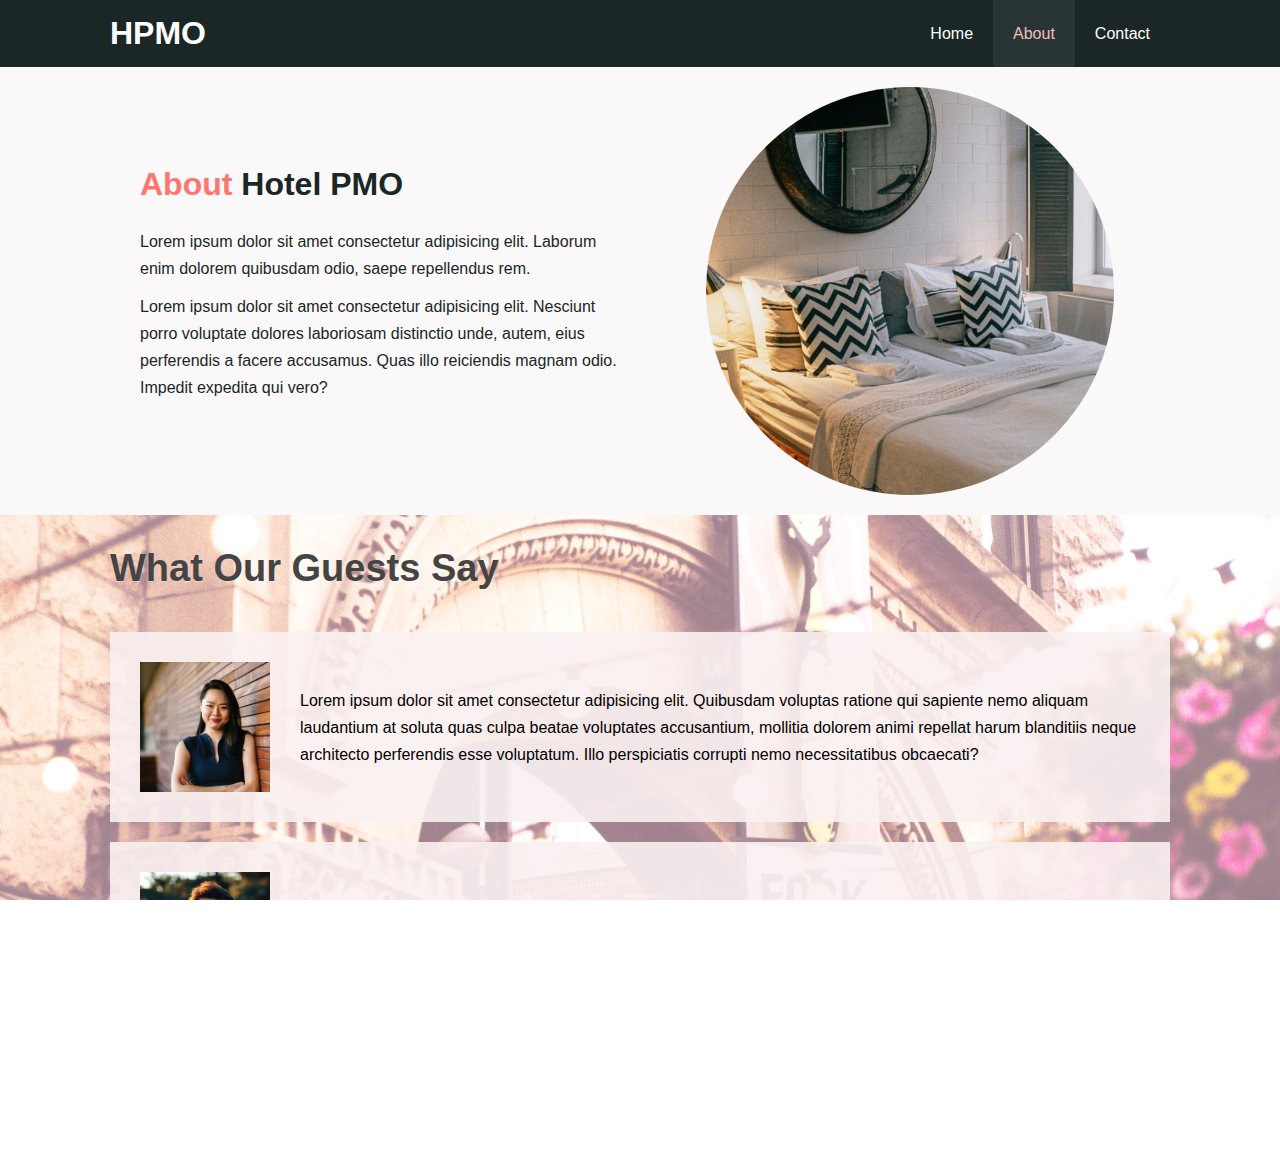
<file: about.html>
<!DOCTYPE html>
<html lang="en">
<head>
    <meta charset="UTF-8">
    <meta name="viewport" content="width=device-width, initial-scale=1.0">
    <meta name="description" content="Welcome to the art deco hotel in Sicily, Italy">
    <meta name="keywords" content="Italy hotel, 5 star hotel Palermo, room Sicily, hotel Sicily">
    <link rel="stylesheet" href="css/style.css">
    <link rel="icon" type="image/x-icon" href="img/favicon.png">
    <title>Hotel PMO | About</title>
</head>
<body>
    <header>
       <nav class="navbar">
           <div class="container">
               <h1 class="logo">
                   <a href="index.html">HPMO</a>
               </h1>
               <ul>
                   <li><a href="index.html">Home</a></li>
                   <li><a href="about.html" class="current">About</a></li>
                   <li><a href="contact.html">Contact</a></li>
               </ul>
           </div>
       </nav> 
    </header>

    <main>
        <section class="about-info bg-light">
            <div class="container">
                <div class="info-left">
                    <h1><span class="text-primary">About</span> Hotel PMO</h1>
                    <p>Lorem ipsum dolor sit amet consectetur adipisicing elit. Laborum enim dolorem quibusdam odio, saepe repellendus rem.</p>
                    <p>Lorem ipsum dolor sit amet consectetur adipisicing elit. Nesciunt porro voluptate dolores laboriosam distinctio unde, autem, eius perferendis a facere accusamus. Quas illo reiciendis magnam odio. Impedit expedita qui vero?</p>
                </div>
                <div class="info-right">
                    <img src="./img/about-room-interior.jpg" alt="Hotel exterior">
                </div>
            </div>
        </section>

        <section class="testimonials">
            <div class="container">
                <h2 class="l-heading">What Our Guests Say</h2>
                <div class="testimonial">
                    <img src="./img/feedback-1.jpg" alt="Samantha">
                    <p>Lorem ipsum dolor sit amet consectetur adipisicing elit. Quibusdam voluptas ratione qui sapiente nemo aliquam laudantium at soluta quas culpa beatae voluptates accusantium, mollitia dolorem animi repellat harum blanditiis neque architecto perferendis esse voluptatum. Illo perspiciatis corrupti nemo necessitatibus obcaecati?</p>
                </div>
                <div class="testimonial">
                    <img src="./img/feedback-2.jpg" alt="Andrianno">
                    <p>Lorem ipsum dolor sit amet consectetur adipisicing elit. Quibusdam voluptas ratione qui sapiente nemo aliquam laudantium at soluta quas culpa beatae voluptates accusantium, mollitia dolorem animi repellat harum blanditiis neque architecto perferendis esse voluptatum. Illo perspiciatis corrupti nemo necessitatibus obcaecati?</p>
                </div>
            </div>
        </section>
    </main>
    <footer class="main-footer">
        <div>Hotel PMO &copy; 2020, All Rights Reserved</div>
    </footer>
</body>
</html>
</file>
<file: css/style.css>
* {
    margin: 0;
    padding: 0;
    box-sizing: border-box;
}

/* Main Styling */

html, body {
    font-family: 'Segoe UI', Tahoma, Verdana, sans-serif;
    line-height: 1.7em;
    height: 100%;
    overflow-x: hidden;
}


a {
    color: #fff;
    text-decoration: none;
}

h1, h2, h3 {
padding-bottom: 20px;
}

p {
    margin: 10px 0;
}
/* Utilities */
.container {
    margin: auto;
    max-width: 1100px;
    padding: 0 20px;
}

.text-primary {
    color: #ffb7b3fc;
}

.lead {
    font-size: 20px;
}

.btn {
    display: inline-block;
    font-size: 18px;
    color: #fff;
    padding: 13px 20px;
    border: none;
    border-radius: 2px;
    background: #293435;
    cursor: pointer;
    font-weight: 500;
}

.btn-light{
    background: #faf8f8;
    color: #302A25;
}

.bg-dark {
    background-color: #3b332e;
    color: #fff;
}

.bg-light {
    background-color: #faf8f8;
    color: #1B2627;
}

.bg-primary {
    background-color: #f0c0bd;
    color: #1B2627;
}

.btn:hover {
    color: #353231;
    background: #c7c7c7;
}


/* navbar style */
.navbar {
    background: #1B2627;
    color: #fff;   
}

.navbar .container{
    display: flex;
    justify-content: space-between;
}
.navbar a{
    color: white;
}
.navbar h1 {
    margin-top: 20px;
    font-weight: 700;
}
.navbar ul{
    display: flex;
    justify-content: space-evenly;
}
.navbar ul li{
    list-style: none;
}
.navbar ul li a {
    display: block;
    padding: 20px;
}
.navbar ul li a:hover,
.navbar ul li a.current {
    background: #293435;
    color: #f0c0bd;

}

/* Showcase */
.showcase {
    height: 600px;
    background:  rgba(26, 66, 63, 0.7) url('../img/main-showcase.jpg') no-repeat center center/cover;
}

.showcase-content {
    color: #fff;
    text-align: center;
    padding-top: 170px;
}

.showcase-content h1 {
    font-size: 60px;
    line-height: 1.2em; 
    text-shadow: 2px 2px 3px rgba(43, 42, 35, 0.7), -2px -2px 3px rgba(43, 42, 35, 0.4);
}

.showcase-content p {
    font-size: 20px;
    line-height: 1.7em;
    text-shadow: 0px 2px 3px rgba(43, 42, 35, 0.8);
}



/* home-info */
.home-info {
    height: 500px;
    min-width: 100%;
    display: flex;
    align-content: stretch;
}

.info-img {
    background: url('../img/main-hotelview.jpg') no-repeat center top/cover;
    min-width: 50%;
    min-height: 100%;
}

.info-content {
    width: 50%;
    height: 100%;
    padding: 60px 40px;
    text-align: center;
    overflow: hidden;
}

.info-content p {
    padding: 20px 0 50px;
}

/* Features */

.features {
    display: flex;
    width: 100vw;

}
.box {
    flex: 1;
    text-align: center;
    padding: 50px;
}

/* About section */

.about-info .container{
    display: flex;
    align-items: center;
}

.info-left {
    flex: 1;
    padding: 40px 30px;
}

.info-left h1 .text-primary {
    color: #ff726bfc;
}

.info-right {
    flex: 1;
    padding: 20px;
}

.info-right img {
    width: 85%;
    display: block;
    margin: auto;
    border-radius: 50%;
}



.testimonials {
    background: url('../img/about-testimonials.jpg') no-repeat left bottom/cover;
    height: 600px;
    padding-top: 40px;
    text-align: left;
}

.testimonial {
    display: flex;
    padding: 30px;
    margin-bottom: 20px;
    justify-content: space-between;
    align-items: center;
    background-color: rgba(250, 241, 241, 0.9);
}

.testimonials h2 {
    color: #444;
    font-weight: 700;
    font-size: 38px;
    text-shadow: 0px 0.5px 0.5px rgba(255, 255, 255, 0.3);
    padding-bottom: 50px;
}


.testimonial img{
    height: 130px;
    max-width: 30%;
}

.testimonial p{
    padding-left: 30px;
}

/* Contact form */
.contact-form {
    padding: 30px;
    font-size: 18px;
    background-color: #faf8f8;
}

.contact-form h1{
    font-size: 36px;
    font-weight: 700;
}

.contact-form h1 .text-primary {
    color: #ff726bfc;
}
.contact-form .form-group {
    margin-bottom: 20px;
   
}
.contact-form label {
    display: block;
    margin-bottom: 5px;
}

.contact-form input, 
.contact-form textarea {
    width: 100%;
    padding: 10px;
    border: 1px #ddd solid;
}

.contact-form textarea {
    height: 200px;
}

.contact-form input:focus,
.contact-form textarea:focus {
    outline: none;
    border-color: #ff726bfc;
} 

.contact-form .btn {
    background-color: #444;
}
.contact-form .btn:hover {
    background-color: #c7c7c7;
}

.contact-info {
    background: url('../img/contact-bg.jpg') no-repeat top center/cover;
    height: 600px;
}

.contact-info .container{
    display: flex;
    align-items: flex-end;
    color: #fff;
    height: 100%;
}
.contact-info .box {
    padding: 25px 0;
}

.contact-info h3{
    padding-bottom: 5px;
}

.contact-info .box p {
    white-space: nowrap; 
    font-size: 12px;

}

/* Footer */
.main-footer {
    text-align: center;
    background: #444;
    padding: 15px;
    color: #fff;
}

.dark-footer{
    background-color: #00131c;
}

@media (max-width: 768px) {
    .features, .home-info {
        flex-direction: column;
    }

    .about-info .container  {
        flex-direction: column-reverse;
    }

    .info-right img {
        width: 65%;
    }

    .testimonials {
        height: 720px;
    }

    .testimonials h2 {
        font-size: 32px;
    }

    .testimonial img {
        display: none;
    }

    .testimonial p {
        padding-left: 0;
        margin: 0;
    }


}

@media (max-width: 500px) {
    .navbar .container{
        padding: 0 10px;
    }

    .about-info .container .info-right {
        display: none;
    } 

    .testimonials {
        height: 1000px;
    }

    .contact-info {
        height: 700px;
    }
    .contact-info .container {
        flex-wrap: wrap;
        padding-top: 330px;
        height: 100%;
    }

    .contact-info .container .box {
        margin: 0 20px;
    }


}
</file>
